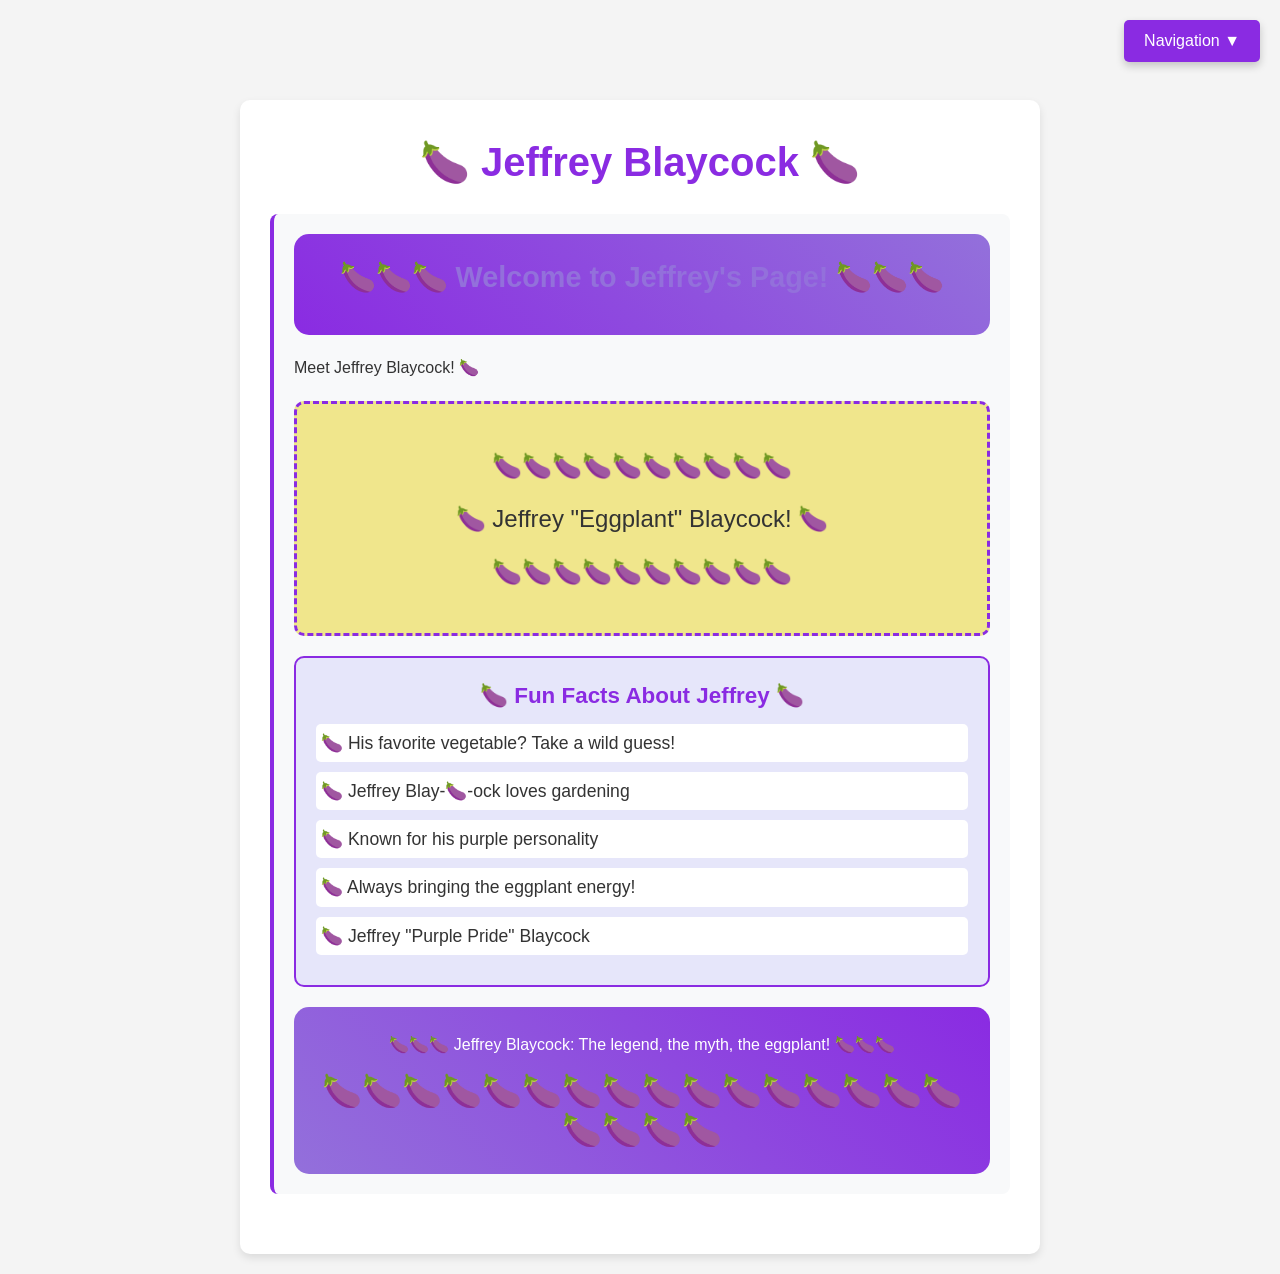
<file: jeffrey-blaycock.html>
<!DOCTYPE html>
<html lang="en">
<head>
    <meta charset="UTF-8">
    <meta name="viewport" content="width=device-width, initial-scale=1.0">
    <title>Jeffrey Blaycock - Lincoln CJ</title>
    <link rel="stylesheet" href="styles.css">
</head>
<body>
    <div class="dropdown-container">
        <div class="dropdown">
            <button class="dropdown-btn">Navigation ▼</button>
            <div class="dropdown-content">
                <a href="README.md">Home</a>
                <a href="jeffrey-blaycock.html">Jeffrey Blaycock</a>
            </div>
        </div>
    </div>
    
    <div class="main-content">
        <h1>🍆 Jeffrey Blaycock 🍆</h1>
        <div class="content-section">
            <div class="eggplant-header">
                <h2>🍆🍆🍆 Welcome to Jeffrey's Page! 🍆🍆🍆</h2>
            </div>
            
            <p>Meet Jeffrey Blaycock! 🍆</p>
            
            <div class="eggplant-gallery">
                <div class="eggplant-row">
                    🍆🍆🍆🍆🍆🍆🍆🍆🍆🍆
                </div>
                <div class="eggplant-row">
                    🍆 Jeffrey "Eggplant" Blaycock! 🍆
                </div>
                <div class="eggplant-row">
                    🍆🍆🍆🍆🍆🍆🍆🍆🍆🍆
                </div>
            </div>
            
            <div class="joke-section">
                <h3>🍆 Fun Facts About Jeffrey 🍆</h3>
                <ul>
                    <li>🍆 His favorite vegetable? Take a wild guess!</li>
                    <li>🍆 Jeffrey Blay-🍆-ock loves gardening</li>
                    <li>🍆 Known for his purple personality</li>
                    <li>🍆 Always bringing the eggplant energy!</li>
                    <li>🍆 Jeffrey "Purple Pride" Blaycock</li>
                </ul>
            </div>
            
            <div class="eggplant-footer">
                <p>🍆🍆🍆 Jeffrey Blaycock: The legend, the myth, the eggplant! 🍆🍆🍆</p>
                <div class="mega-eggplant">
                    🍆🍆🍆🍆🍆🍆🍆🍆🍆🍆🍆🍆🍆🍆🍆🍆🍆🍆🍆🍆
                </div>
            </div>
        </div>
    </div>
</body>
</html>
</file>
<file: styles.css>
/* Global Styles */
* {
    margin: 0;
    padding: 0;
    box-sizing: border-box;
}

body {
    font-family: Arial, sans-serif;
    line-height: 1.6;
    color: #333;
    background-color: #f4f4f4;
    padding: 20px;
}

/* Dropdown Navigation - Positioned in top-right corner */
.dropdown-container {
    position: fixed;
    top: 20px;
    right: 20px;
    z-index: 1000;
}

.dropdown {
    position: relative;
    display: inline-block;
}

.dropdown-btn {
    background-color: #8A2BE2;
    color: white;
    padding: 12px 20px;
    font-size: 16px;
    border: none;
    border-radius: 5px;
    cursor: pointer;
    box-shadow: 0 4px 8px rgba(0,0,0,0.2);
    transition: background-color 0.3s;
}

.dropdown-btn:hover {
    background-color: #9370DB;
}

.dropdown-content {
    display: none;
    position: absolute;
    right: 0;
    background-color: #f9f9f9;
    min-width: 160px;
    box-shadow: 0px 8px 16px 0px rgba(0,0,0,0.2);
    border-radius: 5px;
    overflow: hidden;
    z-index: 1;
}

.dropdown-content a {
    color: #333;
    padding: 12px 16px;
    text-decoration: none;
    display: block;
    transition: background-color 0.3s;
}

.dropdown-content a:hover {
    background-color: #E6E6FA;
}

.dropdown:hover .dropdown-content {
    display: block;
}

/* Main Content */
.main-content {
    max-width: 800px;
    margin: 0 auto;
    background-color: white;
    padding: 30px;
    border-radius: 10px;
    box-shadow: 0 4px 8px rgba(0,0,0,0.1);
    margin-top: 80px; /* Space for fixed dropdown */
}

h1 {
    color: #8A2BE2;
    margin-bottom: 20px;
    text-align: center;
    font-size: 2.5em;
}

h2 {
    color: #9370DB;
    margin-bottom: 15px;
    font-size: 1.8em;
}

h3 {
    color: #8A2BE2;
    margin-bottom: 10px;
    font-size: 1.4em;
}

.content-section {
    margin-bottom: 30px;
    padding: 20px;
    background-color: #f8f9fa;
    border-radius: 8px;
    border-left: 4px solid #8A2BE2;
}

/* Jeffrey Blaycock Page Specific Styles */
.eggplant-header {
    text-align: center;
    background: linear-gradient(45deg, #8A2BE2, #9370DB);
    color: white;
    padding: 20px;
    border-radius: 15px;
    margin-bottom: 20px;
}

.eggplant-gallery {
    text-align: center;
    background-color: #F0E68C;
    padding: 30px;
    border-radius: 10px;
    margin: 20px 0;
    border: 3px dashed #8A2BE2;
}

.eggplant-row {
    font-size: 1.5em;
    margin: 10px 0;
    line-height: 1.8;
}

.joke-section {
    background-color: #E6E6FA;
    padding: 20px;
    border-radius: 10px;
    border: 2px solid #8A2BE2;
}

.joke-section h3 {
    color: #8A2BE2;
    text-align: center;
}

.joke-section ul {
    list-style: none;
    padding-left: 0;
}

.joke-section li {
    margin: 10px 0;
    font-size: 1.1em;
    padding: 5px;
    background-color: white;
    border-radius: 5px;
}

.eggplant-footer {
    text-align: center;
    background: linear-gradient(45deg, #9370DB, #8A2BE2);
    color: white;
    padding: 25px;
    border-radius: 15px;
    margin-top: 20px;
}

.mega-eggplant {
    font-size: 2em;
    margin-top: 15px;
    line-height: 1.2;
}

/* Responsive Design */
@media (max-width: 768px) {
    .dropdown-container {
        top: 10px;
        right: 10px;
    }
    
    .main-content {
        padding: 20px;
        margin-top: 70px;
    }
    
    h1 {
        font-size: 2em;
    }
    
    .eggplant-row {
        font-size: 1.2em;
    }
    
    .mega-eggplant {
        font-size: 1.5em;
    }
}
</file>
